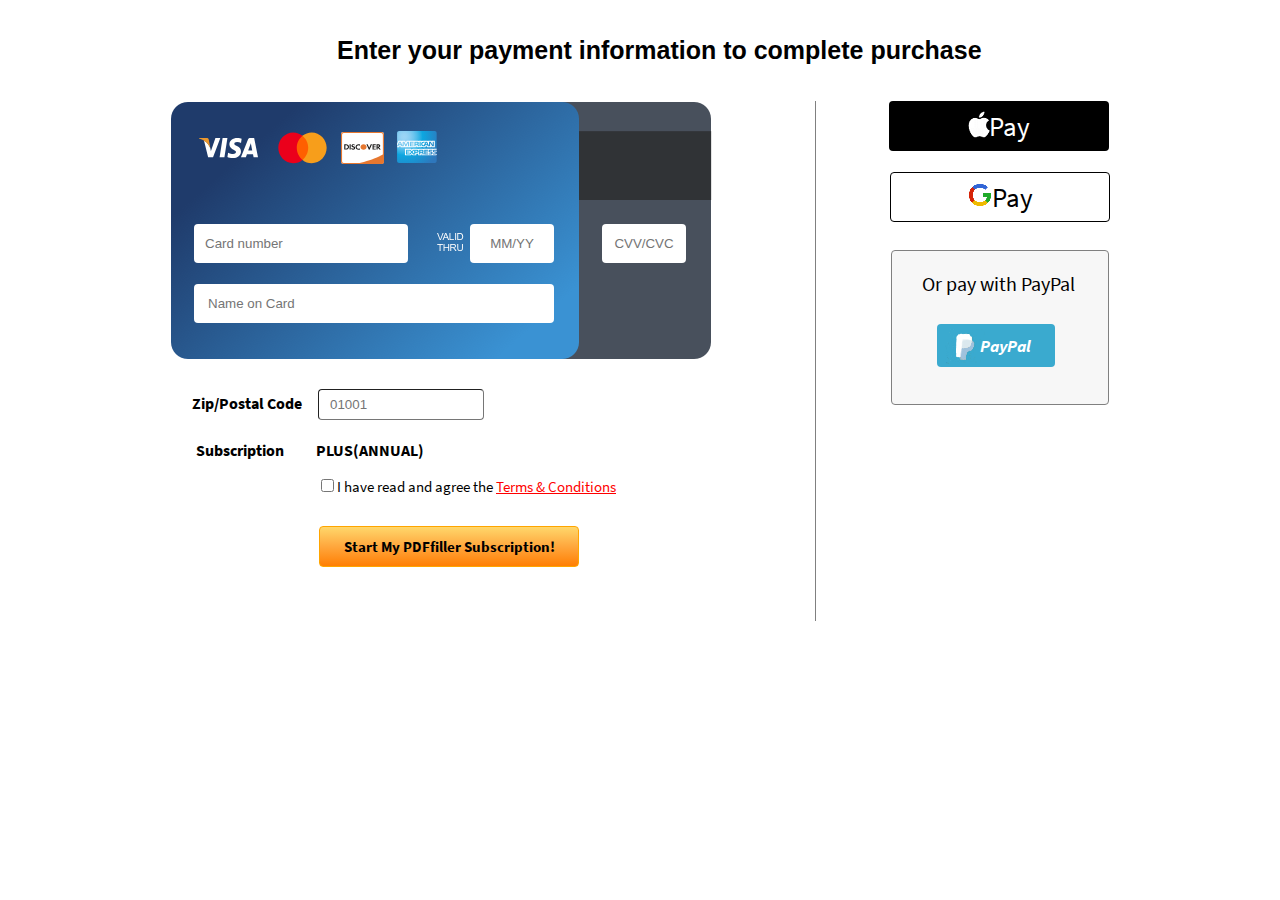
<file: index.html>
<!DOCTYPE html>
<html lang="ru">
<head>
    <meta charset="UTF-8" name="viewport" content="widht=device-widht, initial-scale=1.0">
    <link rel="stylesheet" type="text/css" media="screen" href="css/styles.css">
    <link rel="stylesheet" type="text/css" href="css/fonts.css">
</head>
<body>
    <div class="payment-form-title">
        Enter your payment information to complete purchase
    </div>
    <div class="payment-img">
    	<form> 
            <input
                type="text"
                class="form-cardnumber"
                placeholder="Card number"
                required>
            <input
                type="text"
                class="form-cardnumber-for-input"
                placeholder="Name on Card">
            <input
                type="text"
                class="form-valid-date"
                placeholder="MM/YY">
            <input 
                type="text" 
                class="form-card-verification-value" 
                placeholder="CVV/CVC">
            <div class="zip-postal-code">
                <label>
                    Zip/Postal Code
                    <input 
                        type="text" 
                        class="form-zip-postal-code" 
                        placeholder="01001">
                </label>
            </div>
            <p  class="subscription-for-text">
            	Subscription
                <span class="text-accent">PLUS(ANNUAL)</span>
            </p>
            <div class="checkbox">
                <input type="checkbox"><label>I have read and agree the <u class="checkbox-for-text">Terms & Conditions</u></label>
            </div> 
            <input 
                type="button" 
                class="btn-for-input" 
                value="Start My PDFfiller Subscription!">
        </form>
    </div>
    <div class="righter">
        <input 
            type="button" 
            class="btn-payment-google" 
            value="Pay">
        <input 
            type="button" 
            class="btn-payment-apple" 
            value="Pay">
        <div class="righter-gray">
        	<p>Or pay with PayPal</p>
            <input 
                type="submit" 
                class="paypal-for-input" 
                value="PayPal">
        </div>
    </div>
</body>
</html>
</file>
<file: css/styles.css>
.payment-form-title {
    width: 1350px;
	  height: 58px;
	  margin-top: 36px;
	  font-size: 25px;
	  text-indent: 329px;
	  font-weight: bold;
    font-family: 'Source Sans Pro', sans-serif;
  }

.payment-img { 
    position: absolute;
    width: 780px;
    height: 500px;
    margin: 7px;
    padding: 10px;
    border-right: 1px solid gray ;
    background-image: url(../img/card-american-express.svg),
    url(../img/card-discovery.svg),
    url(../img/card-master.svg),
    url(../img/card-visa.jpg.svg),
    url(../img/credit-card-bg.png) ;
    background-repeat: no-repeat;
    background-position: 382px 30px,326px 31px, 263px 31px, 184px 37px, 156px 1px;
  }

.righter {
    position: absolute;
  	width: 400px;
  	height: 377px;	
  	margin-left: 820px;
  }

.righter-gray {
    position: absolute;
  	width: 216px;
  	height: 153px;
  	margin: 14px 63px;
    text-indent:30px;
    font-size: 20px;
    font-family: SourceSansPro-Regular;
  	border: 1px solid gray;
  	border-radius: 4px;
  	background-color: #F7F7F7;
  	
  }

.zip-postal-code {
    width: 347px;
    height: 53px;
    margin: 13px 0 0 167px;
    font-weight: bold;
    font-size: 16px;
    font-family: SourceSansPro-Bold;
  }

.checkbox {
    width: 320px;
    height: 38px;
    margin: 1px 292px;
    font-family: SourceSansPro-Regular;
    font-size: 15px;
}

.form-cardnumber {
    position: absolute;
  	width: 210px;
  	height: 37px;
    margin: 113px 169px;
  	text-indent: 9px;
    border-radius: 4px;
    border-style: none;
  }

.form-cardnumber-for-input {
    position: absolute;
  	width: 356px;
  	height: 37px;
    margin: 173px 169px;
    text-indent: 12px;
  	border-radius: 4px;
    border-style: none;
  }

.form-valid-date {
    position: absolute;
  	width: 80px;
  	height: 37px;
  	margin: 113px 445px;
    text-align: center;
  	border-radius: 4px;
    border-style: none;
  }

.form-card-verification-value {
  	width: 80px;
  	height: 37px;
    margin: 113px 577px;
  	text-align: center;
  	border-radius: 4px;
    border-style: none;
  }

.form-zip-postal-code{
  	width: 160px;
  	height: 27px;
    margin: 0px 13px; 
  	text-indent: 9px;
  	border-radius: 4px;
    border-width: 1px;

  }

.subscription-for-text {
    margin-top: -2px;
    text-indent: 171px;
    font-weight: bold;
    font-family: SourceSansPro-Bold;
  }

.text-accent {
    display: inline-block;
    margin-left: -142px;
    text-transform: uppercase;
    font-weight: bold;
    font-family: SourceSansPro-Bold;
  }

.checkbox-for-text {
    color: red; 
  }

.btn-for-input {
  	width: 260px;
  	height: 41px;
  	margin: 11px 294px;
  	font-family: SourceSansPro-Bold;
    font-size: 15px;
    font-weight: bold;
  	background: linear-gradient(to bottom, #ffd76b 0%,#ffa73d 50%, #ff7f04 100%);
  	border-radius: 4px;
    border-color: orange;
    border-style: solid;
    border-width: 1px;
    
  }

.btn-payment-google {
  	width: 220px;
  	height: 50px;
  	margin: 7px 61px;
    font-size: 27px;
  	font-family: SourceSansPro-Regular;
    text-indent: 21px;
    color: white;
  	background: black;
  	background-image: url(../img/apple.png);
  	background-position: 77px 10px;
  	background-repeat: no-repeat;
    border-style: none;border-radius: 4px;
    
  }

.btn-payment-apple{
    width: 220px;
    height: 50px;margin: 14px 62px;
    font-size: 27px;
    font-family: SourceSansPro-Regular;
    text-indent: 24px;
    background: white;
    background-image: url(../img/google.png);
    background-position: 77px 10px;
    background-repeat: no-repeat;
    border-style: solid;
    border-radius: 4px;
    border-width: 1px;
    
}

.paypal-for-input {
    width: 118px;
    height: 43px;
    margin: 8px 45px;
    font-weight: bold;
    color: white;
    font-family: SourceSansPro-BoldItalic;
    font-size: 17px;
    text-indent: 18px;
    background: #3AAACF;
    background-image: url(../img/paypal.png);
    background-repeat: no-repeat;
    background-position: 8px 5px;
    border-style: none;
    border-radius: 4px;
    
}

@media screen and (max-width: 400px) {
  .payment-form-title{
    width: 270px;
    height: 37px;
    margin-left: 10px;
    font-size: 1em;
    text-align: center;
    text-indent: 0px;
  }

  .payment-img {
    width: 300px; 
    height: 180px;
    background: none;
    border: none; 
  }

  .form-cardnumber {
    width: 130px;
    margin: 00px 30px;
    border: 1px solid gray;
  }

  .form-cardnumber-for-input {
    width: 170px;
    margin: 50px 30px;
    border: 1px solid gray;
  }

  .form-valid-date {
    margin: 100px 30px;
    border: 1px solid gray;
  }

  .form-card-verification-value {
    margin: 150px 30px;
    border: 1px solid gray;
  }

  .zip-postal-code {
    height: 47px;
    margin: -127px 3px;
  }

  .subscription-for-text {
    margin: 130px -158px;
  }

  .checkbox {
   margin: -120px -15px; 
  }

  .btn-for-input {
   margin:  130px 15px;
  }

  .righter {
    margin: 400px 00px;
  }
}
</file>
<file: css/fonts.css>
@font-face {
	font-family: SourceSansPro-Bold;
	src: url("../fonts/Source_Sans_Pro/SourceSansPro-Bold.ttf");
}

@font-face {
	font-family: SourceSansPro-Regular;
	src: url("../fonts/Source_Sans_Pro/SourceSansPro-Regular.ttf");
}

@font-face {
	font-family: SourceSansPro-BoldItalic;
	src: url("../fonts/Source_Sans_Pro/SourceSansPro-BoldItalic.ttf");
}
</file>
